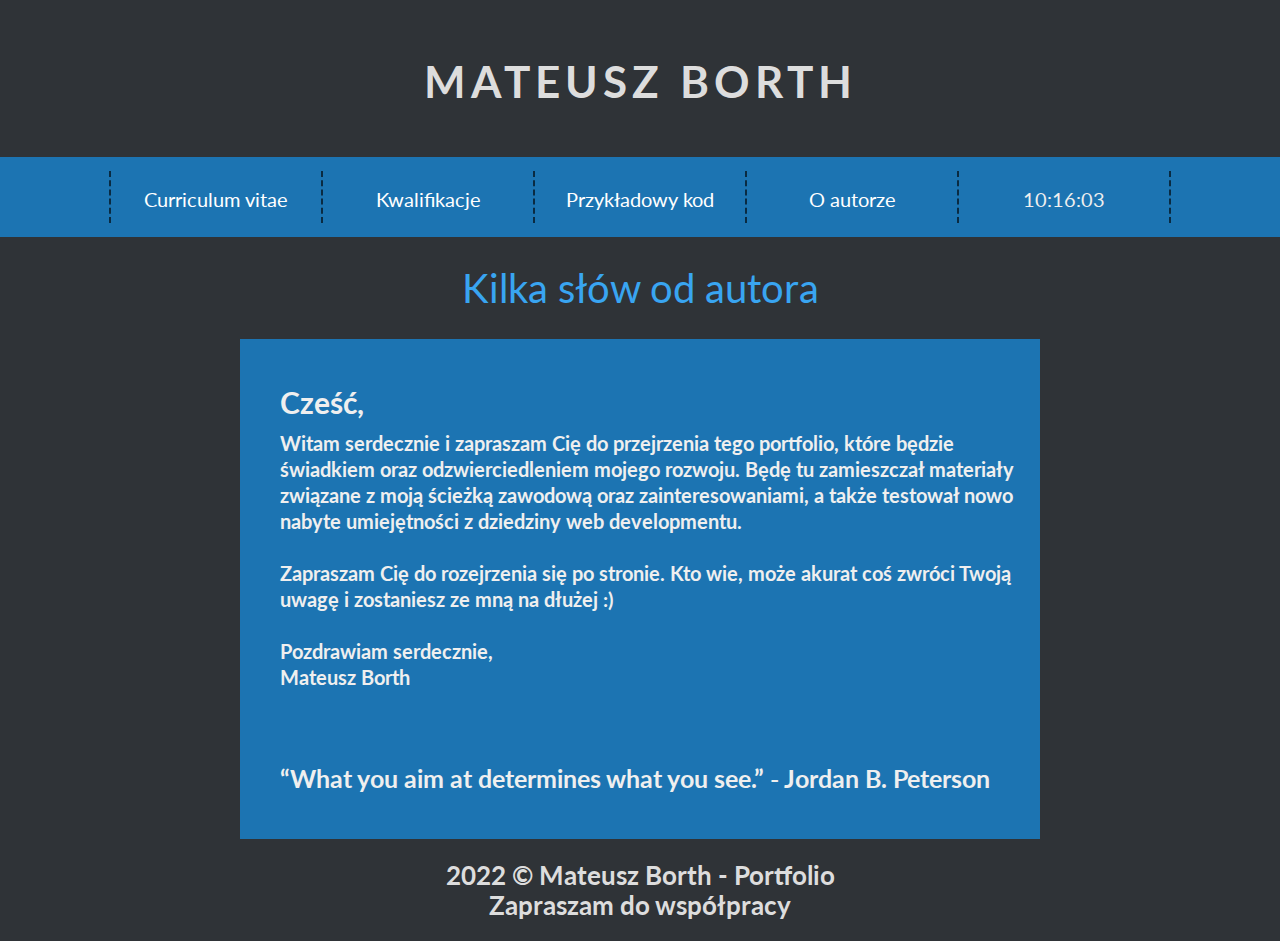
<file: index.html>
<!DOCTYPE HTML>
<html lang="pl">
<head>
	<meta charset="utf-8"/>
	<meta name="description" content=""/>
	<meta name="keywords" content=""/>
	
	<title>Portfolio website</title>
	
	<link href="style.css" rel="stylesheet"/>
	<link href='https://fonts.googleapis.com/css?family=Lato&subset=latin,latin-ext' rel='stylesheet' type='text/css'>
	
	<script src="timer.js"></script>
	
</head>
	
<body onload="odliczanie();">
	<header>
		<h1 class="logo">
		Mateusz Borth
		</h1>	
		<nav>
			<ul class="navbar">
				<li><a href="cv.html">Curriculum vitae</a></li>
				<li><a href="#">Kwalifikacje</a>
					<ul>
						<li><a href="plc.html">Sterowniki PLC</li>
						<li><a href="roboty.html">Roboty przemysłowe</li>
					</ul>
				</li>
				<li><a href="#">Przykładowy kod</a>
					<ul>
						<li><a href="kodplc.html">Kod PLC</a></li>
						<li><a href="kodrobot.html">Kod robota</a></li>
					</ul>
				</li>
				<li><a href="index.html">O autorze</a></li>
				<li id="zegar">12:00:00</li>
			</ul>
		</nav>
	</header>
	
	<main>
		<article>
			<section>
				<div class="content_header">
					<header>
						<h1>
							Kilka słów od autora
						</h1>
					</header>
					
					<div class="main_content">
						<h3 class="info_header">
							Cześć,<br/>
						</h3>
						<h3 class="info_content">
							Witam serdecznie i zapraszam Cię do przejrzenia tego portfolio, które będzie świadkiem oraz odzwierciedleniem mojego rozwoju. 
							Będę tu zamieszczał materiały związane z moją ścieżką zawodową oraz zainteresowaniami, a także testował nowo nabyte umiejętności z dziedziny web developmentu.<br/><br/>
							Zapraszam Cię do rozejrzenia się po stronie. Kto wie, może akurat coś zwróci Twoją uwagę i zostaniesz ze mną na dłużej :) <br/><br/>
							Pozdrawiam serdecznie,<br/>
							Mateusz Borth
						</h3>
						<h3 class="info_quote">
							“What you aim at determines what you see.” - Jordan B. Peterson
						</h3>
					</div>
				</div>			
			</section>
			
			<footer>
				<div class="footer_1">
					<h2>
						2022 &copy; Mateusz Borth - Portfolio<br/>Zapraszam do współpracy
					</h2>
				</div>
			</footer>
		</article>
	</main>
</body>

</html>
</file>
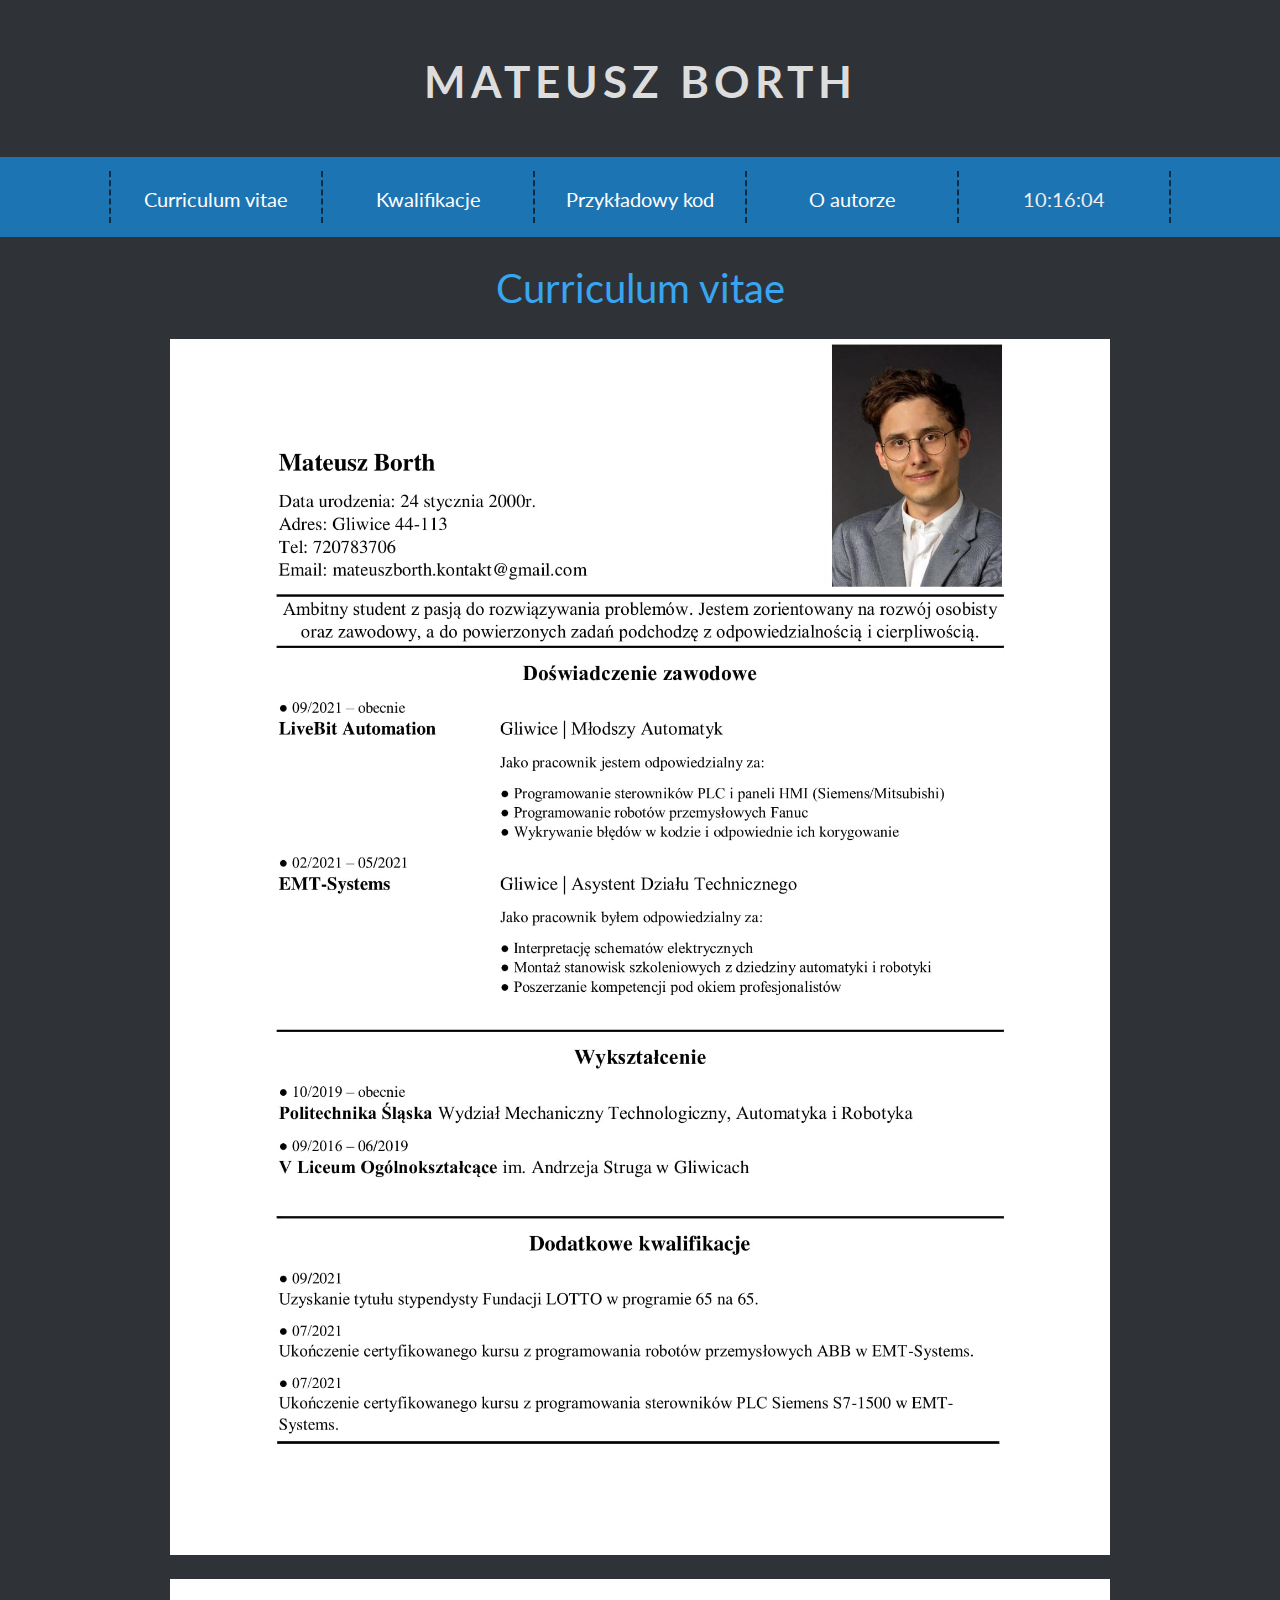
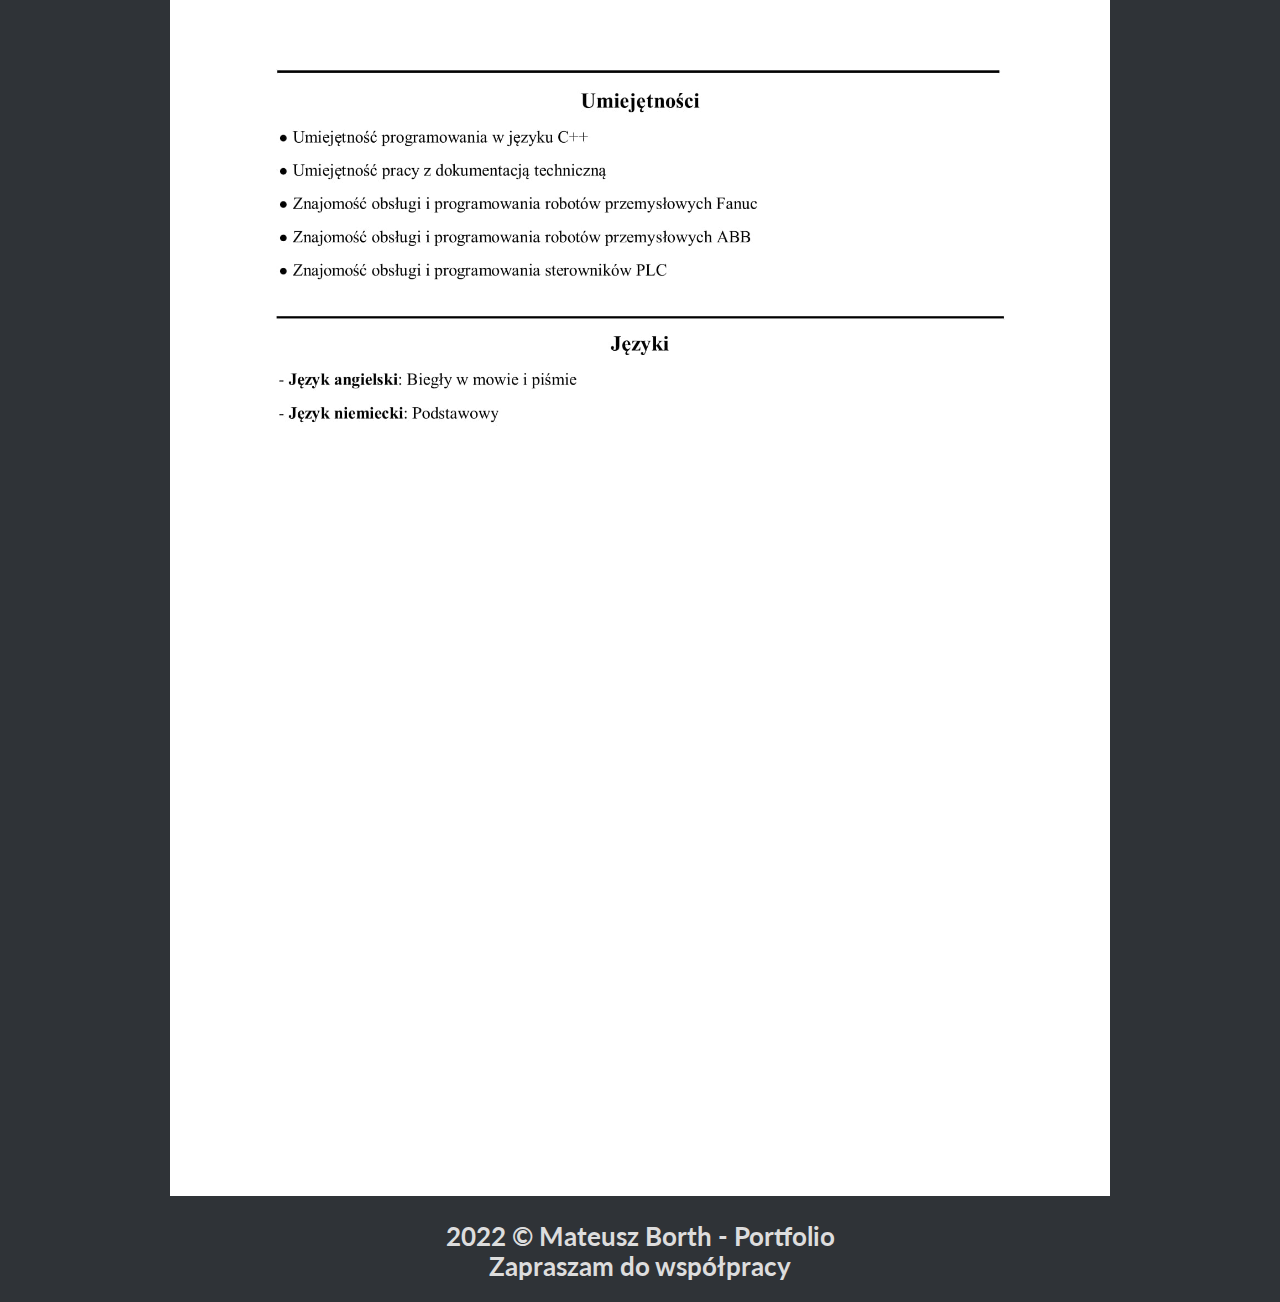
<file: cv.html>
<!DOCTYPE HTML>
<html lang="pl">
<head>
	<meta charset="utf-8"/>
	<meta name="description" content=""/>
	<meta name="keywords" content=""/>
	
	<title>Portfolio website</title>
	
	<link href="style.css" rel="stylesheet"/>
	<link href='https://fonts.googleapis.com/css?family=Lato&subset=latin,latin-ext' rel='stylesheet' type='text/css'>
	
	<script src="timer.js"></script>
	
</head>
	
<body onload="odliczanie();">
	<header>
		<h1 class="logo">
		Mateusz Borth
		</h1>	
		<nav>
			<ul class="navbar">
				<li><a href="cv.html">Curriculum vitae</a></li>
				<li><a href="#">Kwalifikacje</a>
					<ul>
						<li><a href="plc.html">Sterowniki PLC</li>
						<li><a href="roboty.html">Roboty przemysłowe</li>
					</ul>
				</li>
				<li><a href="#">Przykładowy kod</a>
					<ul>
						<li><a href="kodplc.html">Kod PLC</a></li>
						<li><a href="kodrobot.html">Kod robota</a></li>
					</ul>
				</li>
				<li><a href="index.html">O autorze</a></li>
				<li id="zegar">12:00:00</li>
			</ul>
		</nav>
	</header>
	
	<main>
		<article>
			<section>
				<div class="content_header">
					<header>
						<h1>
							Curriculum vitae
						</h1>
					</header>
					
					<div class="content_1">
						<figure>
							<img src="pictures/CV-1.jpg" alt="Strona pierwsza"/>
						</figure>
					</div>				
					<div class="content_2">
						<figure>
							<img src="pictures/CV-2.jpg" alt="Strona druga"/>
						</figure>
					</div>
				</div>			
			</section>
			
			<footer>
				<div class="footer_1">
					<h2>
						2022 &copy; Mateusz Borth - Portfolio<br/>Zapraszam do współpracy
					</h2>
				</div>
			</footer>
		</article>
	</main>
</body>

</html>
</file>
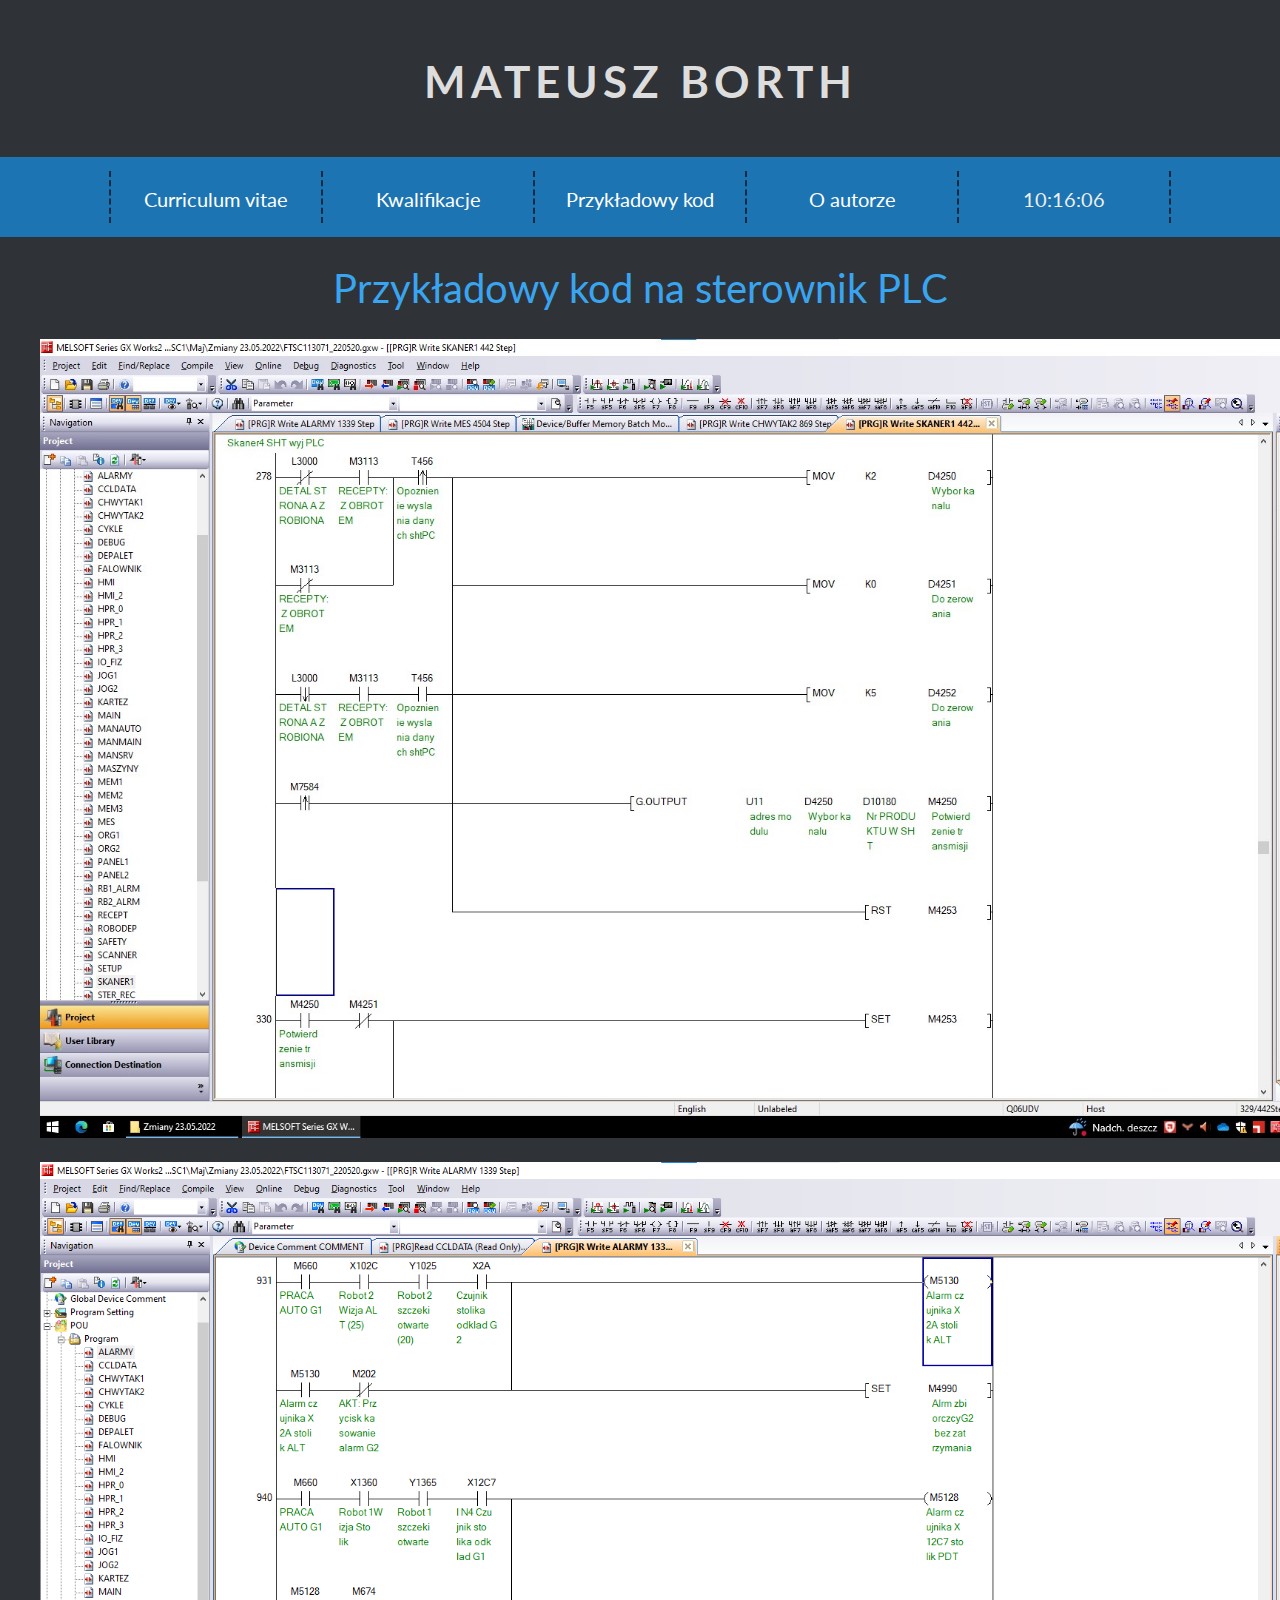
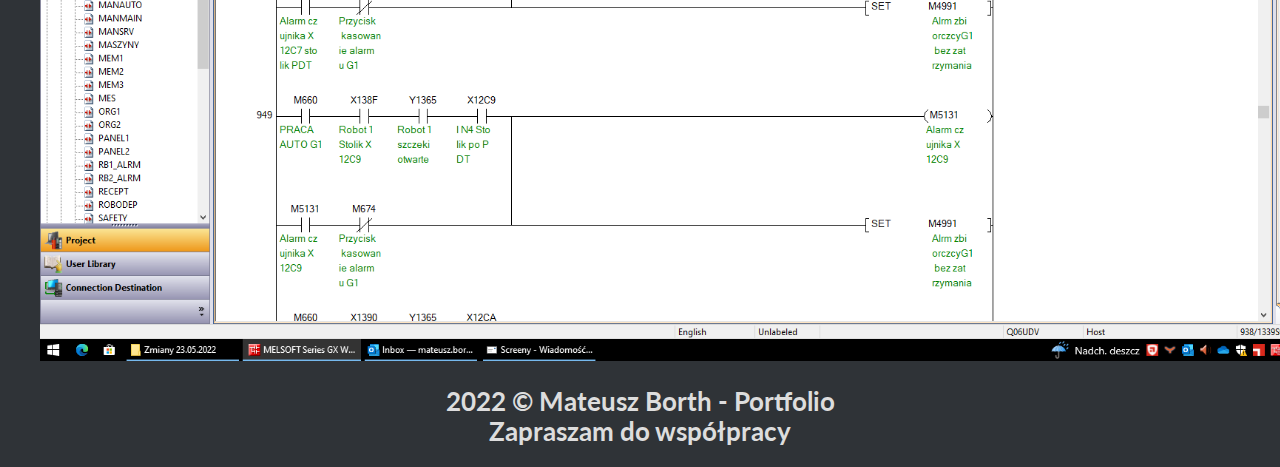
<file: kodplc.html>
<!DOCTYPE HTML>
<html lang="pl">
<head>
	<meta charset="utf-8"/>
	<meta name="description" content=""/>
	<meta name="keywords" content=""/>
	
	<title>Portfolio website</title>
	
	<link href="style.css" rel="stylesheet"/>
	<link href='https://fonts.googleapis.com/css?family=Lato&subset=latin,latin-ext' rel='stylesheet' type='text/css'>
	
	<script src="timer.js"></script>
	
</head>
	
<body onload="odliczanie();">
	<header>
		<h1 class="logo">
		Mateusz Borth
		</h1>	
		<nav>
			<ul class="navbar">
				<li><a href="cv.html">Curriculum vitae</a></li>
				<li><a href="#">Kwalifikacje</a>
					<ul>
						<li><a href="plc.html">Sterowniki PLC</li>
						<li><a href="roboty.html">Roboty przemysłowe</li>
					</ul>
				</li>
				<li><a href="#">Przykładowy kod</a>
					<ul>
						<li><a href="kodplc.html">Kod PLC</a></li>
						<li><a href="kodrobot.html">Kod robota</a></li>
					</ul>
				</li>
				<li><a href="index.html">O autorze</a></li>
				<li id="zegar">12:00:00</li>
			</ul>
		</nav>
	</header>
	
	<main>
		<article>
			<section>
				<div class="content_header">
					<header>
						<h1>
							Przykładowy kod na sterownik PLC
						</h1>
					</header>
					
					<div class="content_other">
						<figure>
							<img src="pictures/PLC_1.jpg" alt="PLC"/>
						</figure>
					</div>
					<div class="content_other">
						<figure>
							<img src="pictures/PLC_3.jpg" alt="PLC"/>
						</figure>
					</div>
				</div>			
			</section>
			
			<footer>
				<div class="footer_1">
					<h2>
						2022 &copy; Mateusz Borth - Portfolio<br/>Zapraszam do współpracy
					</h2>
				</div>
			</footer>
		</article>
	</main>
</body>

</html>
</file>
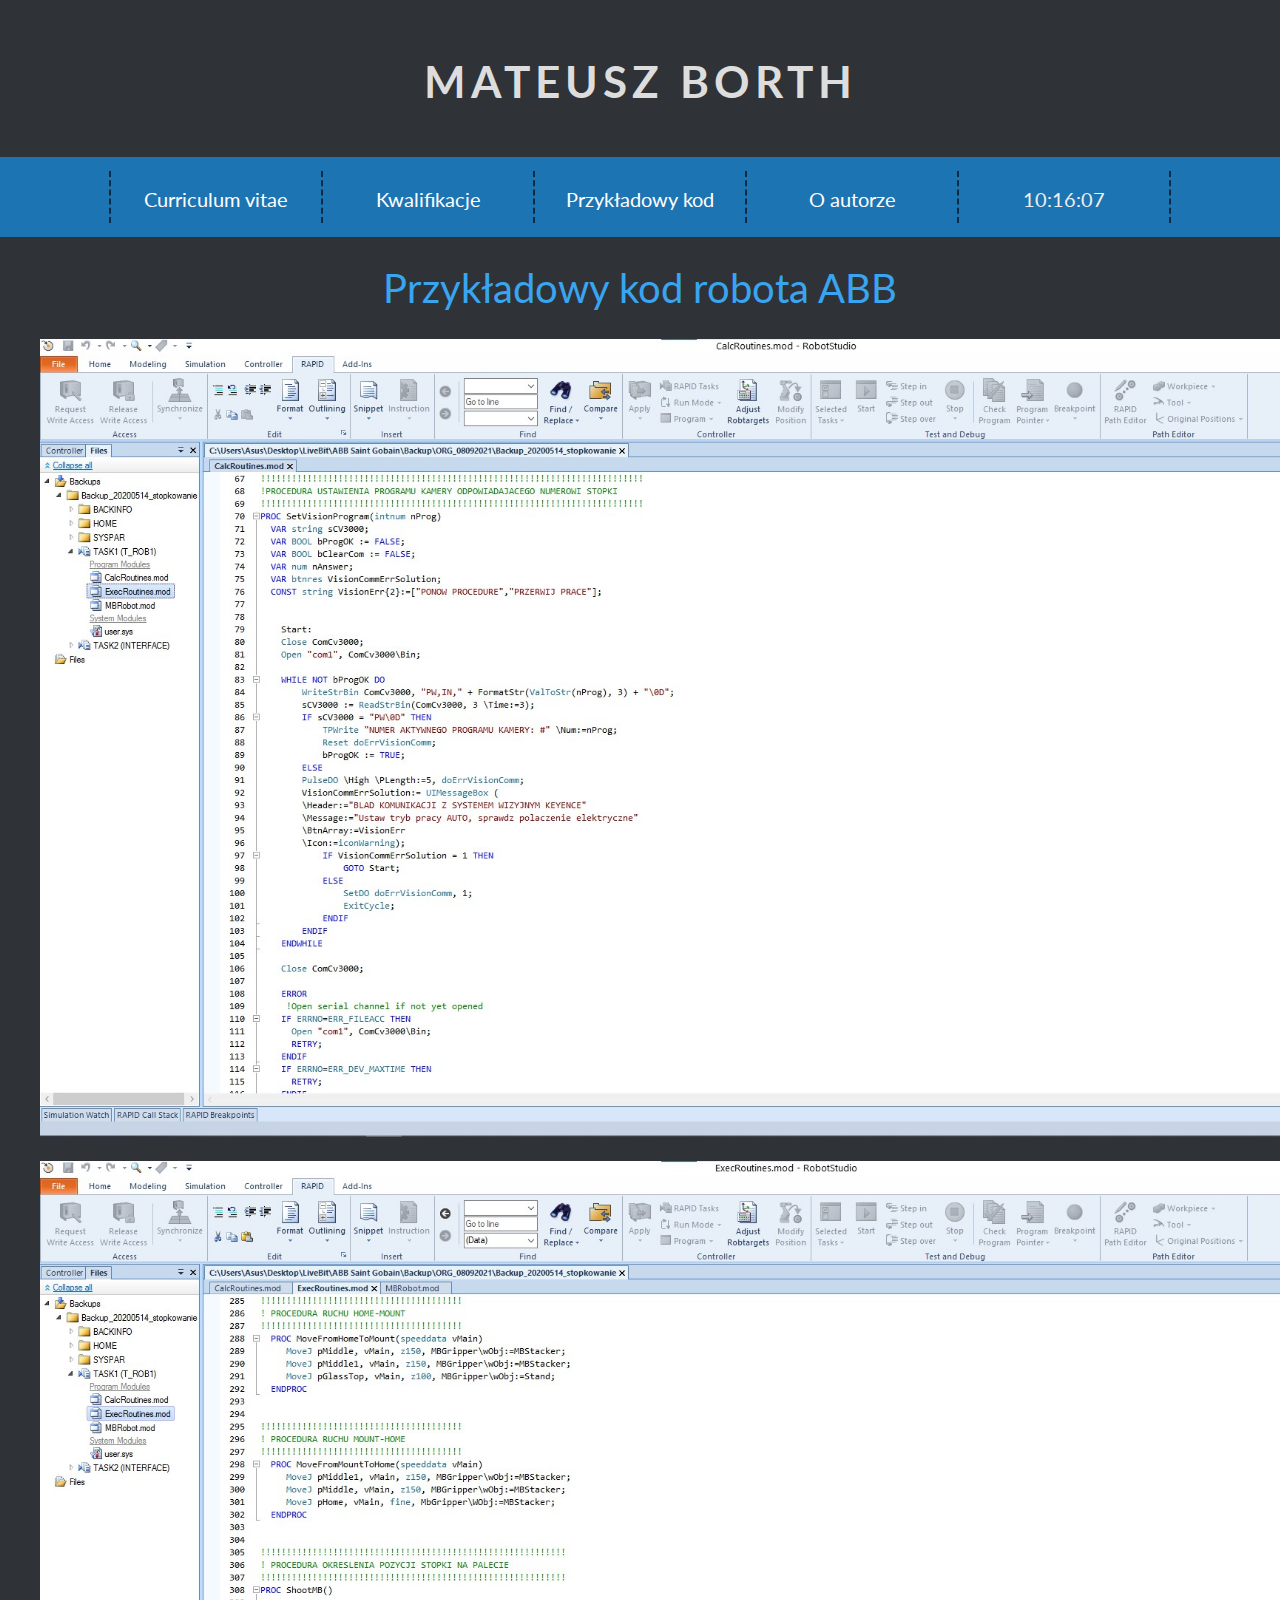
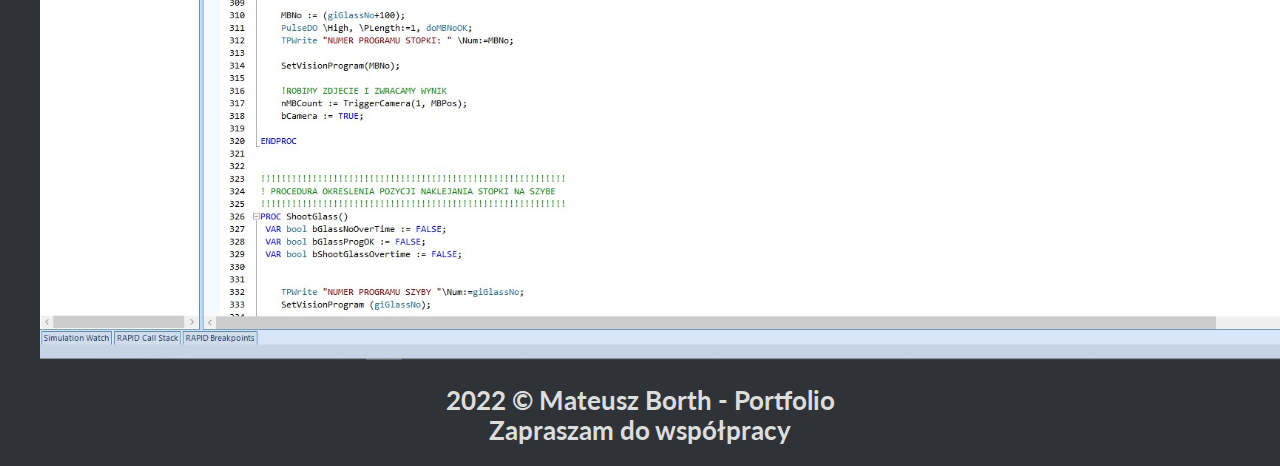
<file: kodrobot.html>
<!DOCTYPE HTML>
<html lang="pl">
<head>
	<meta charset="utf-8"/>
	<meta name="description" content=""/>
	<meta name="keywords" content=""/>
	
	<title>Portfolio website</title>
	
	<link href="style.css" rel="stylesheet"/>
	<link href='https://fonts.googleapis.com/css?family=Lato&subset=latin,latin-ext' rel='stylesheet' type='text/css'>
	
	<script src="timer.js"></script>
	
</head>
	
<body onload="odliczanie();">
	<header>
		<h1 class="logo">
		Mateusz Borth
		</h1>	
		<nav>
			<ul class="navbar">
				<li><a href="cv.html">Curriculum vitae</a></li>
				<li><a href="#">Kwalifikacje</a>
					<ul>
						<li><a href="plc.html">Sterowniki PLC</li>
						<li><a href="roboty.html">Roboty przemysłowe</li>
					</ul>
				</li>
				<li><a href="#">Przykładowy kod</a>
					<ul>
						<li><a href="kodplc.html">Kod PLC</a></li>
						<li><a href="kodrobot.html">Kod robota</a></li>
					</ul>
				</li>
				<li><a href="index.html">O autorze</a></li>
				<li id="zegar">12:00:00</li>
			</ul>
		</nav>
	</header>
	
	<main>
		<article>
			<section>
				<div class="content_header">
					<header>
						<h1>
							Przykładowy kod robota ABB
						</h1>
					</header>
					
					<div class="content_other">
						<figure>
							<img src="pictures/Robot_1.jpg" alt="Robot"/>
						</figure>
					</div>
					<div class="content_other">
						<figure>
							<img src="pictures/Robot_2.jpg" alt="Robot"/>
						</figure>
					</div>
				</div>			
			</section>
			
			<footer>
				<div class="footer_1">
					<h2>
						2022 &copy; Mateusz Borth - Portfolio<br/>Zapraszam do współpracy
					</h2>
				</div>
			</footer>
		</article>
	</main>
</body>

</html>
</file>
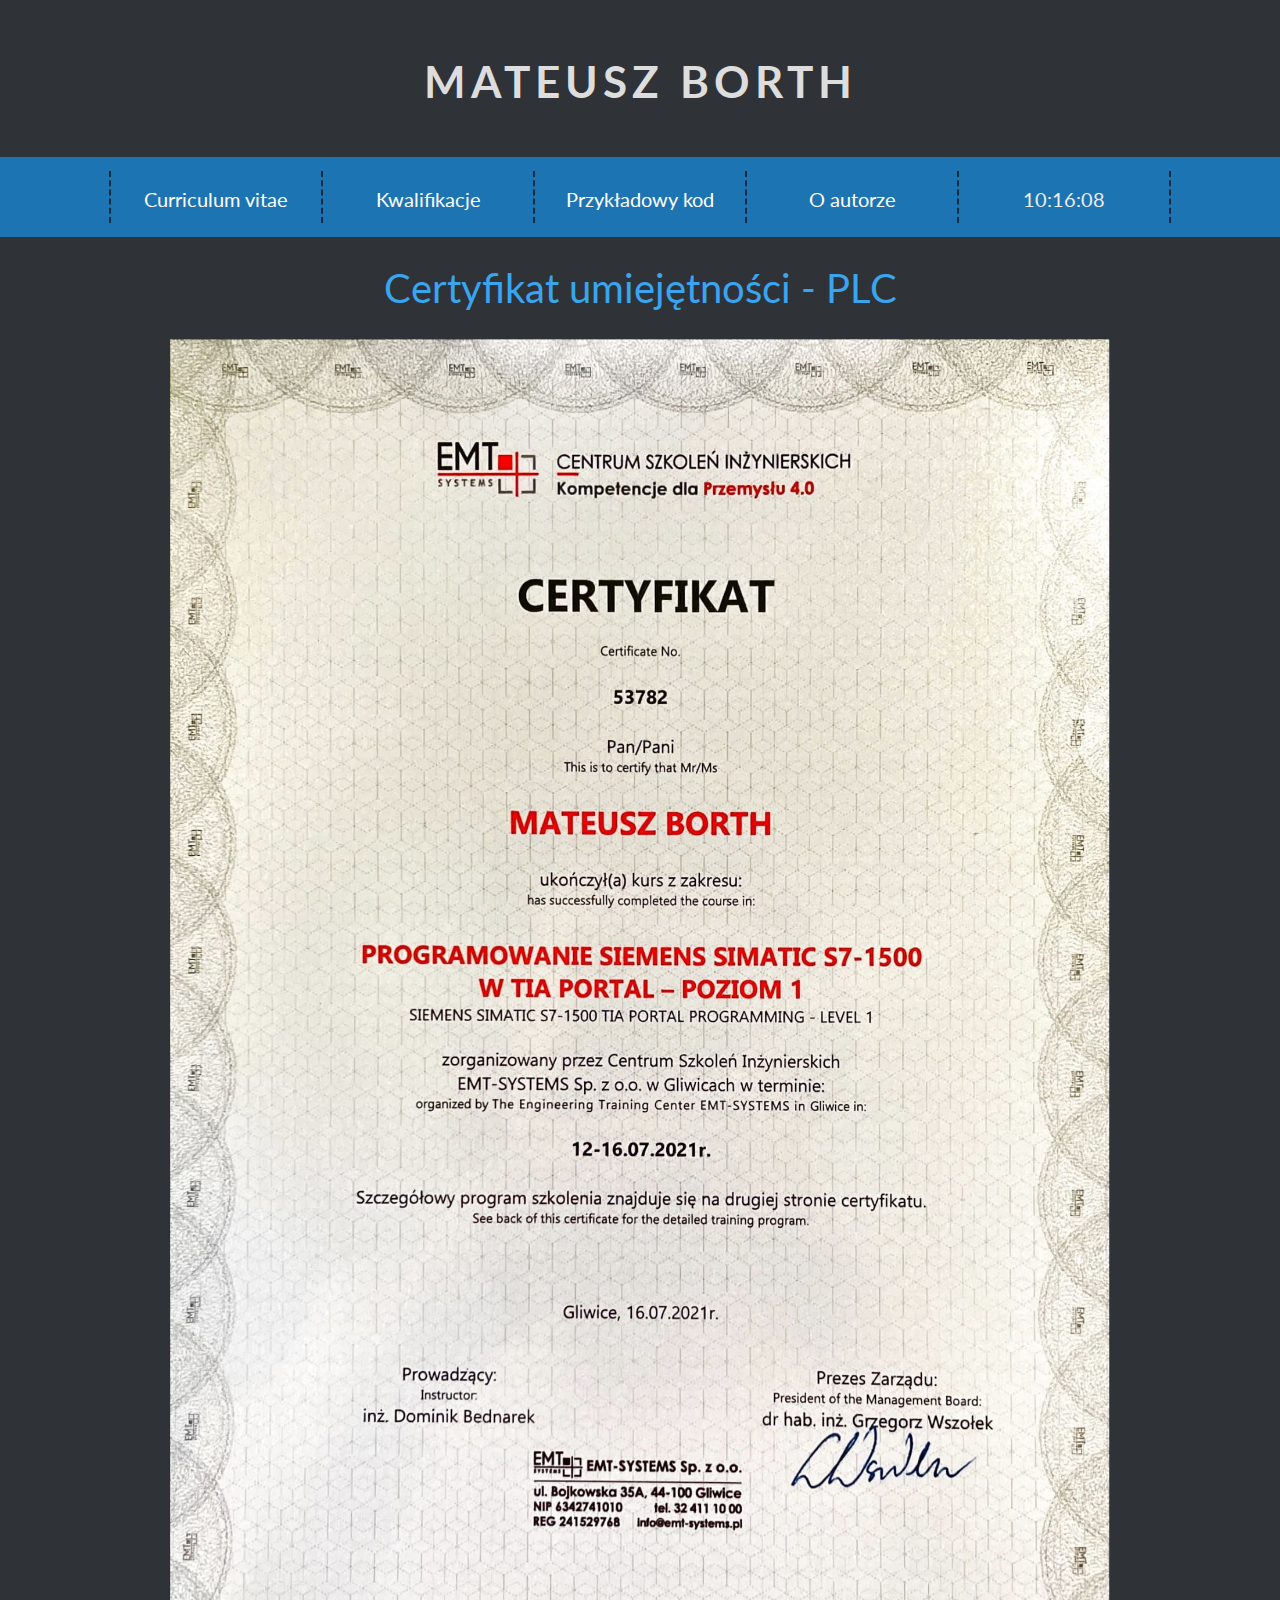
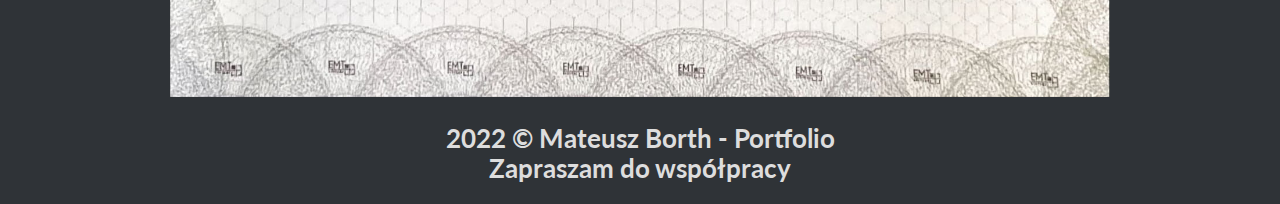
<file: plc.html>
<!DOCTYPE HTML>
<html lang="pl">
<head>
	<meta charset="utf-8"/>
	<meta name="description" content=""/>
	<meta name="keywords" content=""/>
	
	<title>Portfolio website</title>
	
	<link href="style.css" rel="stylesheet"/>
	<link href='https://fonts.googleapis.com/css?family=Lato&subset=latin,latin-ext' rel='stylesheet' type='text/css'>
	
	<script src="timer.js"></script>
	
</head>
	
<body onload="odliczanie();">
	<header>
		<h1 class="logo">
		Mateusz Borth
		</h1>	
		<nav>
			<ul class="navbar">
				<li><a href="cv.html">Curriculum vitae</a></li>
				<li><a href="#">Kwalifikacje</a>
					<ul>
						<li><a href="plc.html">Sterowniki PLC</li>
						<li><a href="roboty.html">Roboty przemysłowe</li>
					</ul>
				</li>
				<li><a href="#">Przykładowy kod</a>
					<ul>
						<li><a href="kodplc.html">Kod PLC</a></li>
						<li><a href="kodrobot.html">Kod robota</a></li>
					</ul>
				</li>
				<li><a href="index.html">O autorze</a></li>
				<li id="zegar">12:00:00</li>
			</ul>
		</nav>
	</header>
	
	<main>
		<article>
			<section>
				<div class="content_header">
					<header>
						<h1>
							Certyfikat umiejętności - PLC
						</h1>
					</header>
					
					<div class="content_1">
						<figure>
							<img src="pictures/PLC.jpg" alt="PLC"/>
						</figure>
					</div>
				</div>			
			</section>
			
			<footer>
				<div class="footer_1">
					<h2>
						2022 &copy; Mateusz Borth - Portfolio<br/>Zapraszam do współpracy
					</h2>
				</div>
			</footer>
		</article>
	</main>
</body>

</html>
</file>
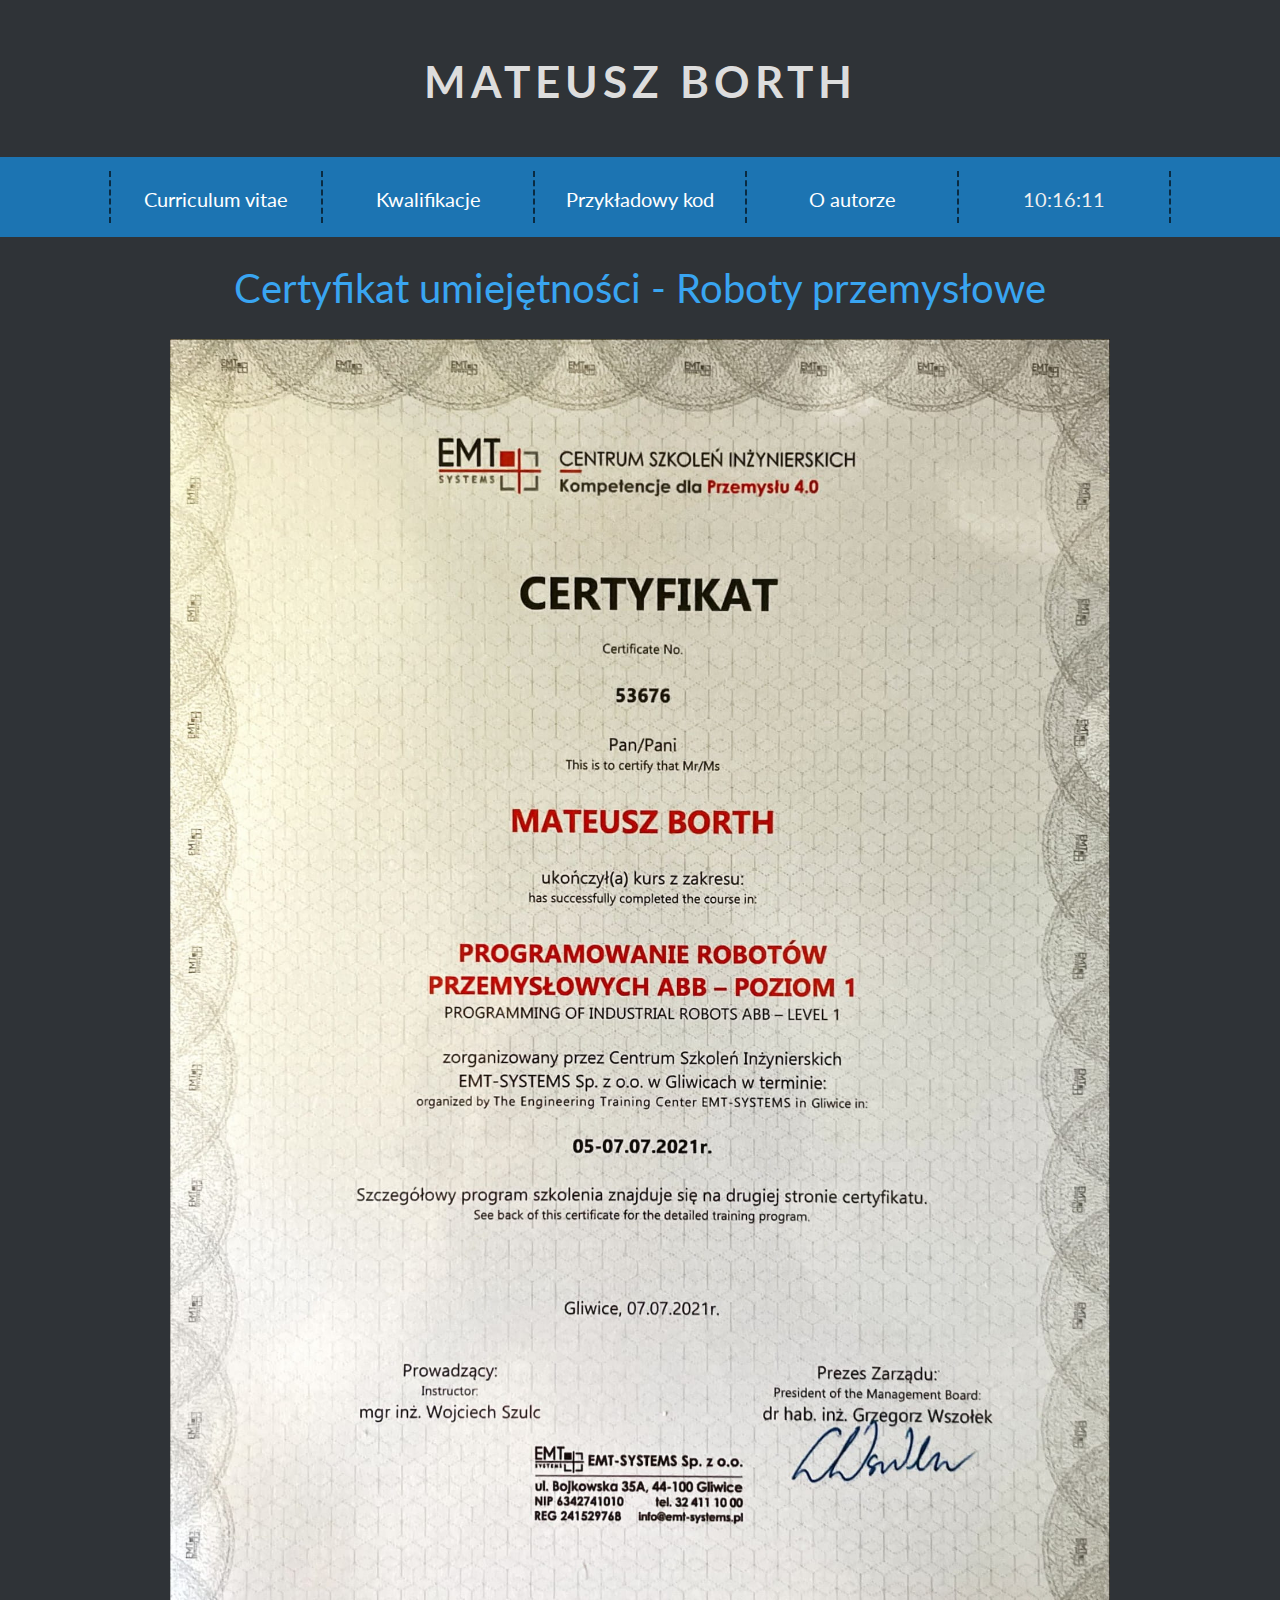
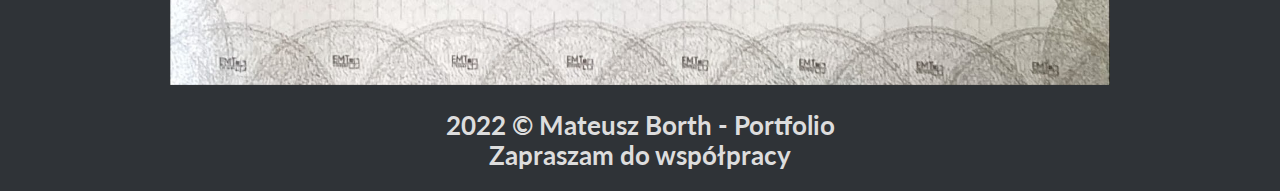
<file: roboty.html>
<!DOCTYPE HTML>
<html lang="pl">
<head>
	<meta charset="utf-8"/>
	<meta name="description" content=""/>
	<meta name="keywords" content=""/>
	
	<title>Portfolio website</title>
	
	<link href="style.css" rel="stylesheet"/>
	<link href='https://fonts.googleapis.com/css?family=Lato&subset=latin,latin-ext' rel='stylesheet' type='text/css'>
	
	<script src="timer.js"></script>
	
</head>
	
<body onload="odliczanie();">
	<header>
		<h1 class="logo">
		Mateusz Borth
		</h1>	
		<nav>
			<ul class="navbar">
				<li><a href="cv.html">Curriculum vitae</a></li>
				<li><a href="#">Kwalifikacje</a>
					<ul>
						<li><a href="plc.html">Sterowniki PLC</li>
						<li><a href="roboty.html">Roboty przemysłowe</li>
					</ul>
				</li>
				<li><a href="#">Przykładowy kod</a>
					<ul>
						<li><a href="kodplc.html">Kod PLC</a></li>
						<li><a href="kodrobot.html">Kod robota</a></li>
					</ul>
				</li>
				<li><a href="index.html">O autorze</a></li>
				<li id="zegar">12:00:00</li>
			</ul>
		</nav>
	</header>
	
	<main>
		<article>
			<section>
				<div class="content_header">
					<header>
						<h1>
							Certyfikat umiejętności - Roboty przemysłowe
						</h1>
					</header>
					
					<div class="content_1">
						<figure>
							<img src="pictures/robots.jpg" alt="Roboty"/>
						</figure>
					</div>
				</div>			
			</section>
			
			<footer>
				<div class="footer_1">
					<h2>
						2022 &copy; Mateusz Borth - Portfolio<br/>Zapraszam do współpracy
					</h2>
				</div>
			</footer>
		</article>
	</main>
</body>

</html>
</file>
<file: style.css>
body
{
	margin: 0;
	background-color: #2f3337;
	color: #efefef;
	font-family: 'Lato', sans-serif;
	font-size: 17px;
}

#zegar
{
	text-align: center;
	color: efefef;
}

.main_content
{
	width: 760px;
	height: 460px;
	margin-left: auto;
	margin-right: auto;
	background-color: #1c74b2;
	color: #efefef;
	padding: 20px;
	line-height: 26px;
}

h1
{
	font-size: 40px;
	font-weight: 400;
	color: #39a5f1;
	margin-bottom: 20;
}

h1.logo
{
	margin-top: 55px;
	margin-bottom: 50px;
	font-size: 44px;
	font-weight: 700;
	color: #ddd;
	text-align: center;
	text-transform: uppercase;
	letter-spacing: 5px;
}

nav
{
	background-color: #1c74b2;
	text-align: center;
}

.navbar
{
	list-style-type: none;
	margin: 0;
	padding: 10px;
	font-size: 20px;
	min-height: 36px;
	line-height: 200%;
	display: inline-block;
}

.navbar > li
{
	float: left;
	width: 210px;
	height: 36px;
	margin-top: 4px;
	padding-top: 8px;
	padding-bottom: 8px;
	border-right: 2px dashed #0a2b42;
}

.navbar > li:first-child
{
	border-left: 2px dashed #0a2b42;
}

.navbar a
{
	color: #fff;
	text-decoration: none;
}

.navbar a:hover
{
	color: #0a2b42;
}

.content_header
{
	margin-left: auto;
	margin-right: auto;
	text-align: center;
	padding: 0;
}

img
{
	max-width: 100%;
	max-height: 100%;
}

.content_1, .content_2
{
	margin-left: auto;
	margin-right: auto;
	width: 1020px;
	height: auto;
	margin-bottom: 20px;
}

.content_other
{
	margin-left: auto;
	margin-right: auto;
	width: 1500px;
	height: auto;
	margin-bottom: 20px;
}

.navbar > li:hover
{
	background-color: #61B4EE;
}

.navbar > li:hover:last-child
{
	background-color: #1c74b2;
}

.navbar > li > ul
{
	list-style-type: none;
	padding: 0;
	margin: 0;
	height: 40px;
	display: none;
}

.navbar > li:hover > ul
{
	display: block;
}

.navbar > li > ul > li
{
	background-color: #1c74b2;
	position: relative;
	padding-top: 8px;
	padding-bottom: 8px;
	z-index: 100;
	border-top: 2px dashed #0a2b42;
}

.navbar > li > ul > li:first-child
{
	margin-top: 4px;
}

.navbar > li > ul > li:hover
{
	background-color: #61B4EE;
}

h2
{
	text-align: center;
	color: #ddd;
}

.info_header
{
	text-align: left;
	padding-left: 20px;
	font-size: 30px;
}

.info_content
{
	margin-top: -15px;
	text-align: left;
	padding-left: 20px;
}

.info_quote
{
	text-align: left;
	padding-left: 20px;
	padding-top: 50px;
	font-size: 25px;
}
</file>
